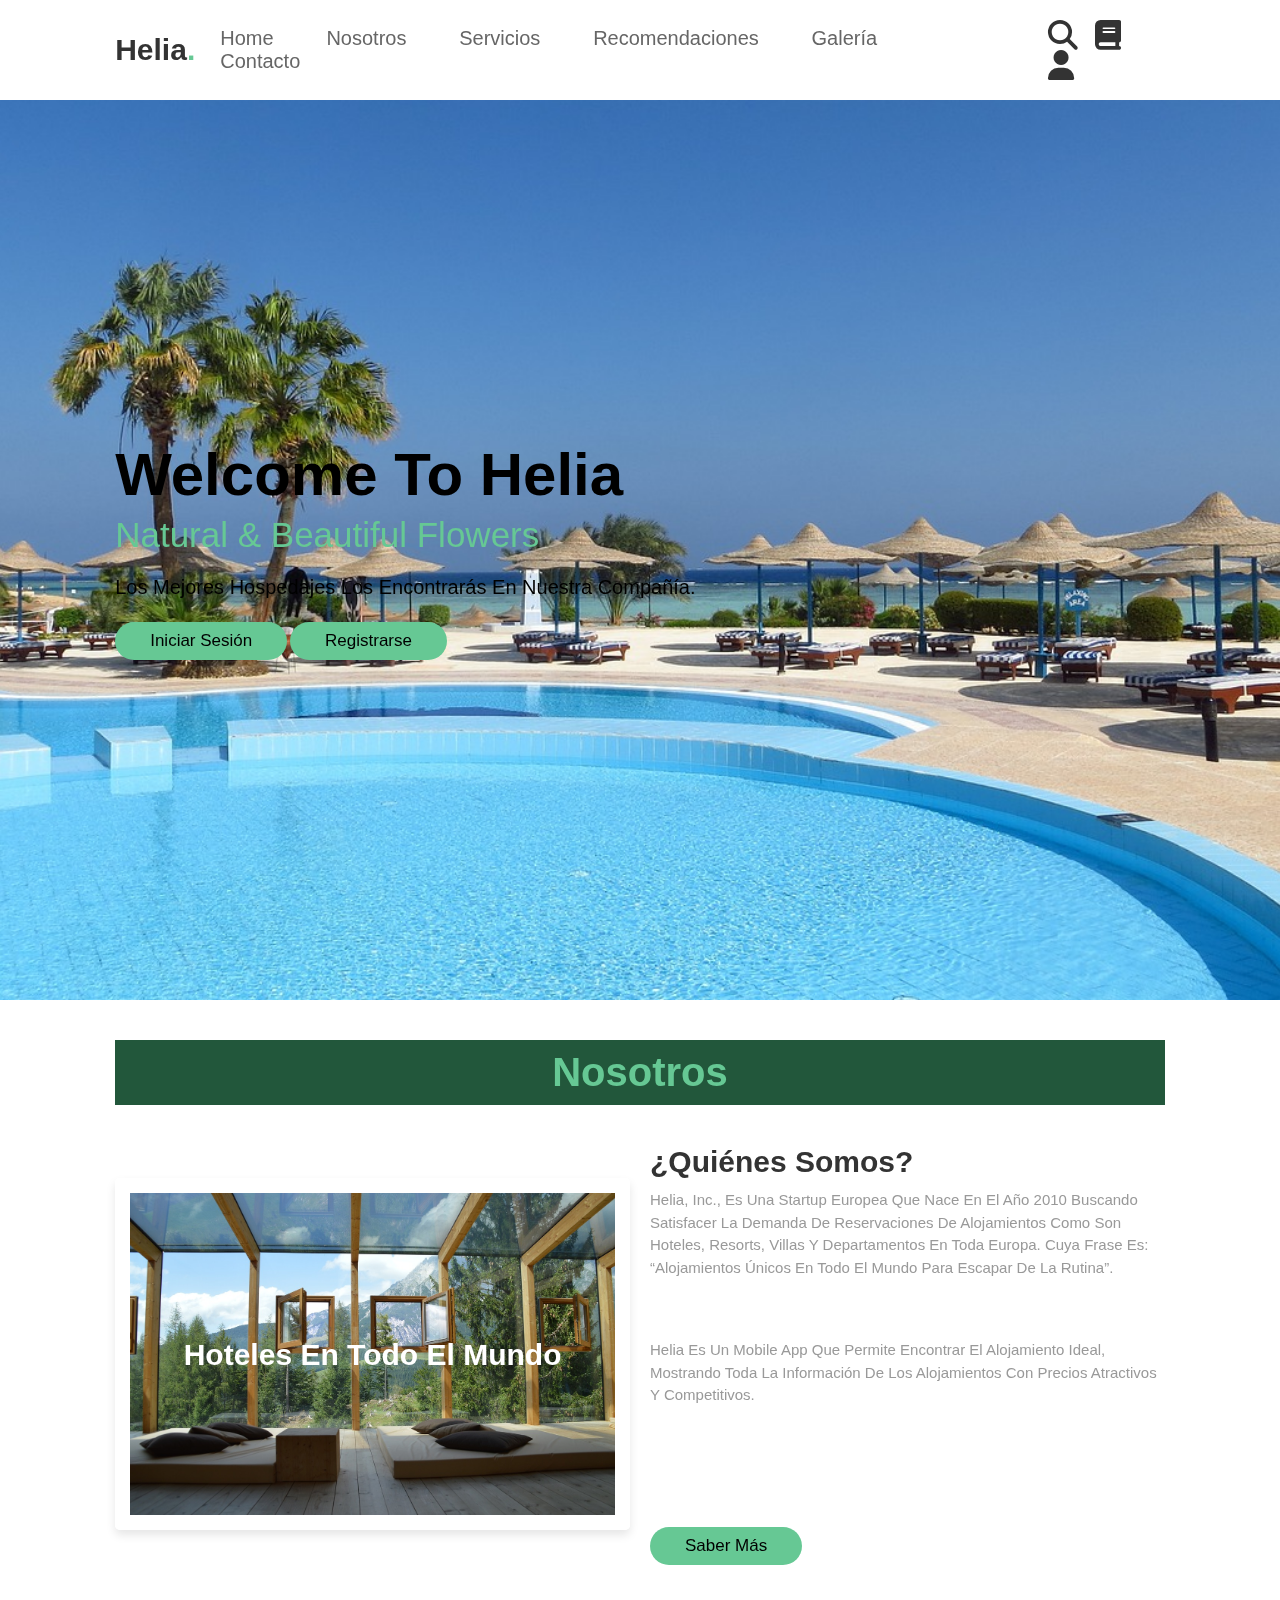
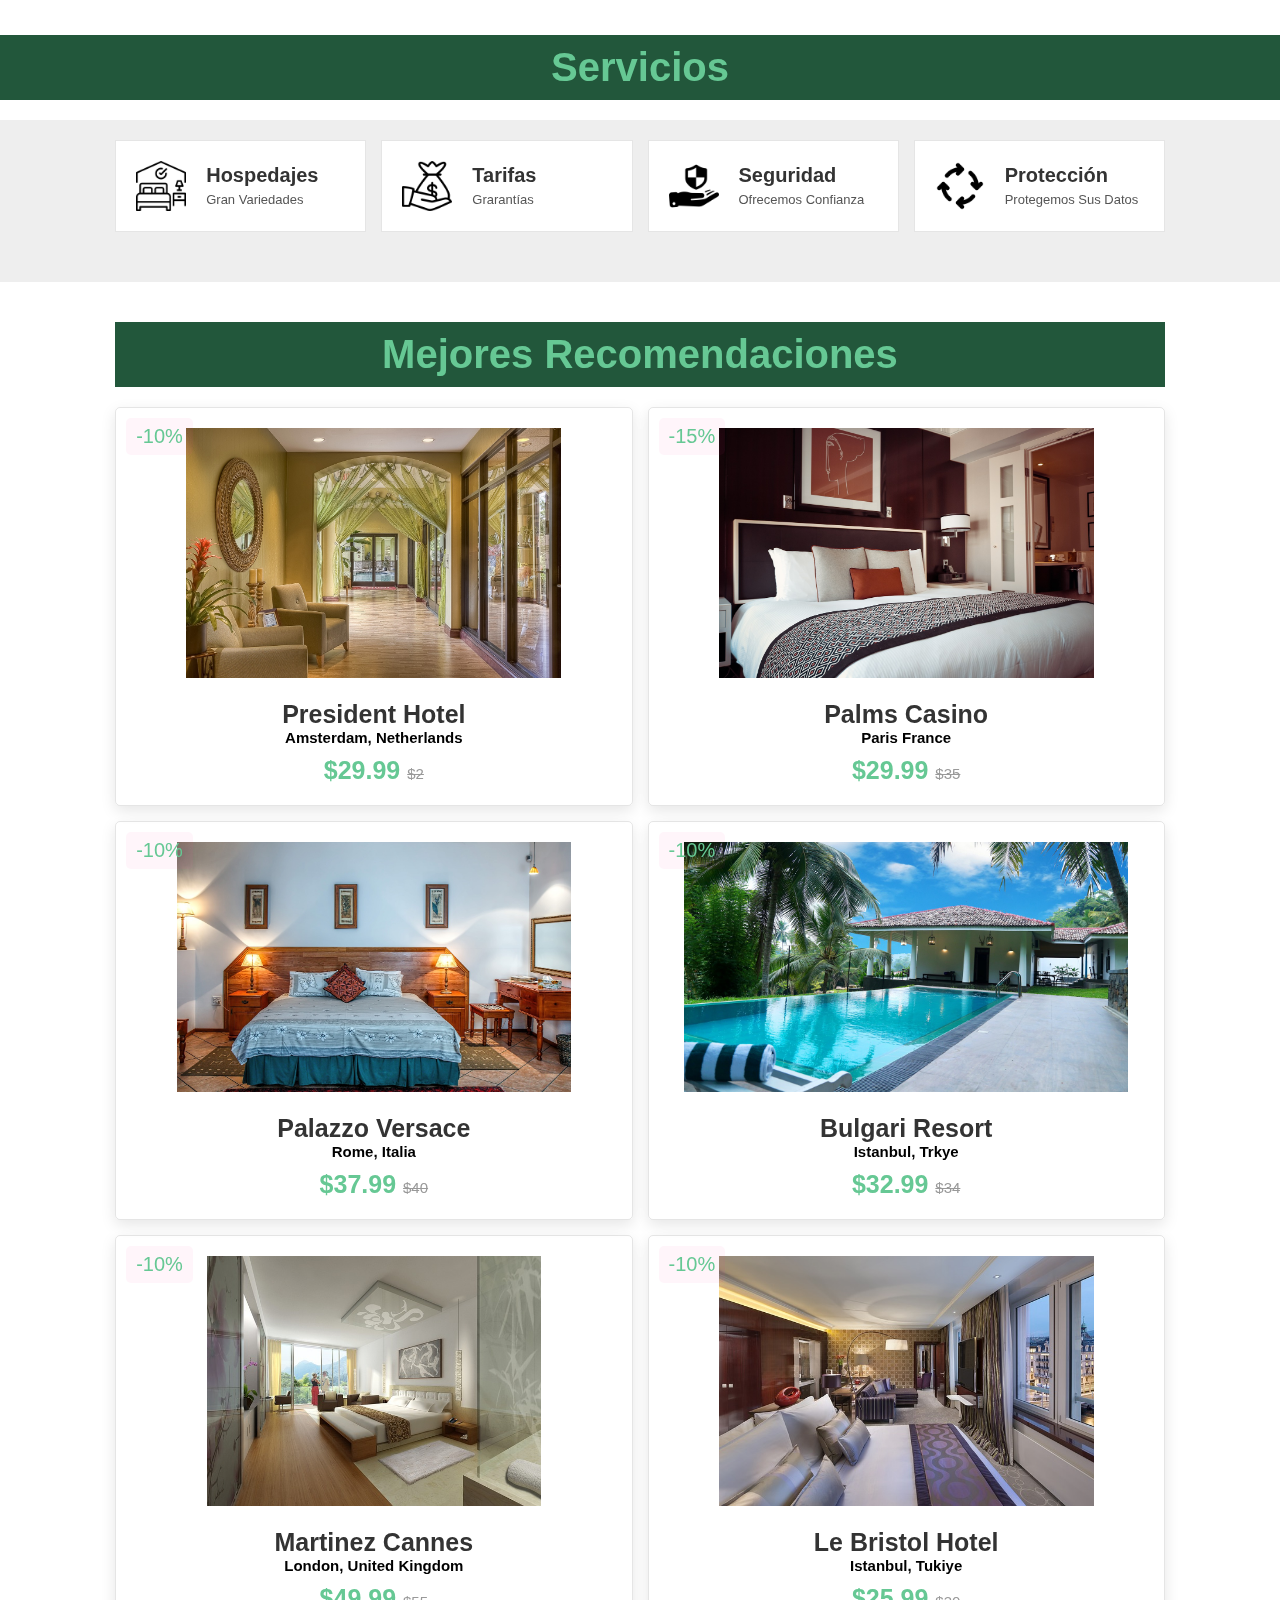
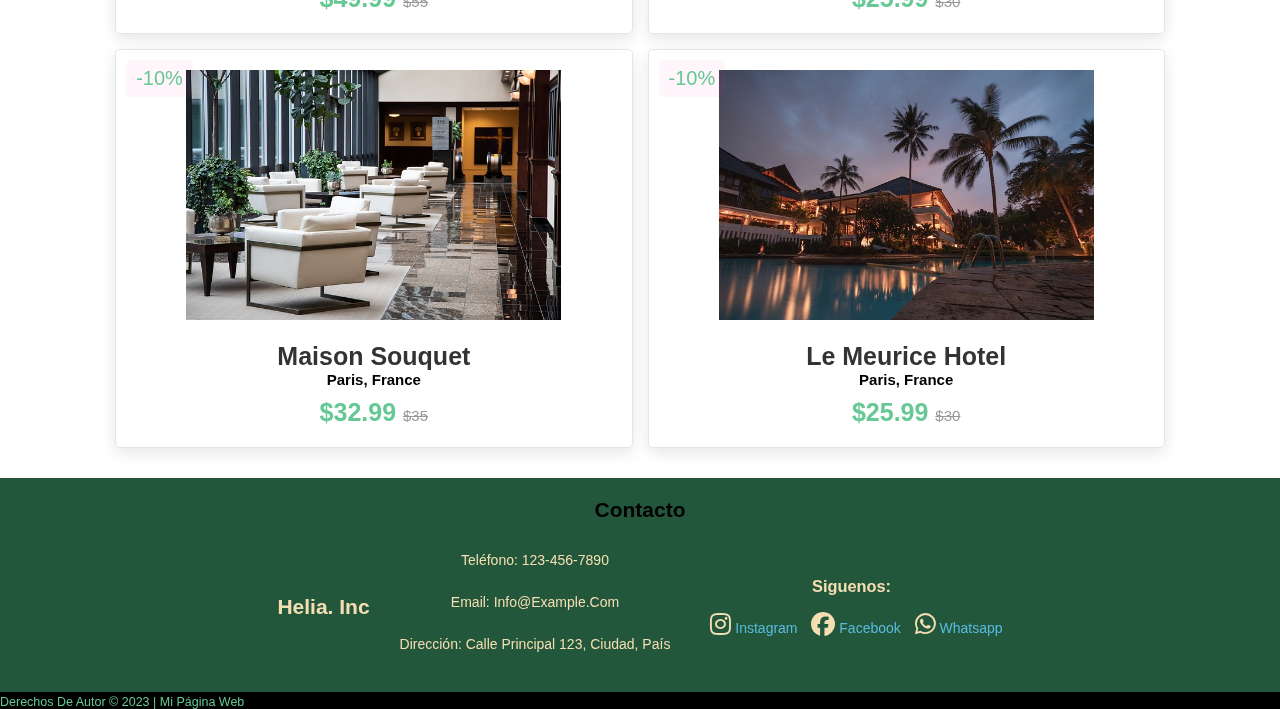
<file: index.html>
<!DOCTYPE html>
<html lang="en">
<head>
    <meta charset="UTF-8">
    <meta name="viewport" content="width=device-width, initial-scale=1.0">
    <title>Helia, Inc</title>
    <link rel="stylesheet" href="https://cdnjs.cloudflare.com/ajax/libs/font-awesome/6.4.0/css/all.min.css">
    <link rel="stylesheet" href="style.css">
    
</head>
<body>
    <header>
        <input type="checkbox" name="" id="toggler">
        <label for="toggler" class="fas fa-bars"></label>

        <a href="#" class="logo">Helia<span>.</span></a>

        <nav class="navbar">
            <a href="#home">Home</a>
            <a href="#nosotros">Nosotros</a>
            <a href="#servicios">Servicios</a>
            <a href="#recomendaciones">Recomendaciones</a>
            <a href="#galería">Galería</a>
            <a href="#contacto">Contacto</a>
        </nav>

        <div class="icons">
            <a href="#" class="fa fa-search"></a>
            <a href="#" class="fas fa-book"></a>
            <a href="#" class="fas fa-user"></a>
        </div>
    </header>


    <section class="home" id="home">
        <div class="content">
            <h3>Welcome to Helia</h3>
            <span>natural & beautiful flowers</span>
            <p>Los mejores hospedajes los encontrarás en nuestra compañía.</p>
                <a href="IniciarSesion.html" class="btn">Iniciar Sesión</a>
                <a href="Registrarse.html" class="btn">Registrarse</a>
        </div>
    </section>

    
    <section class="nosotros" id="nosotros">
        <h1 class="heading"><span>Nosotros</span></h1>
        <div class="row"> 
            <div class="foto-container">
             <img src="nosotros.jpg" alt="">
             <h3>Hoteles en todo el mundo</h3>
            </div>
            <div class="content">
              <h3>¿Quiénes somos?</h3>
              <p>
                Helia, Inc., es una Startup Europea que nace en el año 2010 buscando 
                satisfacer la demanda de reservaciones de Alojamientos como son Hoteles, 
                Resorts, Villas y Departamentos en toda Europa. Cuya Frase es: “Alojamientos 
                únicos en todo el mundo para escapar de la rutina”.
              </p>
              <p>
                Helia es un mobile App que permite encontrar el Alojamiento Ideal, mostrando 
                toda la información de los alojamientos con precios atractivos y competitivos.
               <p>
                 
              </p>
            <a href="#" class="btn">Saber más</a>
        </div>
    </div>
    </section>

    <h1 class="heading"><span>Servicios</span></h1>
    <section class="icons-container" id="servicios">
        <div class="icons">
            <img src="hotel.png" alt="">
            <div class="info">
                <h3>Hospedajes</h3>
                <span>Gran variedades</span>
            </div>
        </div>

        <div class="icons">
            <img src="paymens.png" alt="">
            <div class="info">
                <h3>Tarifas</h3>
                <span>Grarantías</span>
            </div>
        </div>

        <div class="icons">
            <img src="seguridad.png" alt="">
            <div class="info">
                <h3>Seguridad</h3>
                <span>Ofrecemos confianza</span>
            </div>
        </div>

        <div class="icons">
            <img src="return.png" alt="">
            <div class="info">
                <h3>Protección</h3>
                <span>Protegemos sus datos</span>
            </div>
        </div>

    </section>

    <section class="recomendaciones" id="recomendaciones">
        <h1 class="heading">Mejores <span>Recomendaciones</span></h1>
        <div class="box-container">

            <div class="box">
              <span class="discount">-10%</span>
              <div class="image">
                  <img src="r1.jpg" alt="">
                  <div class="icons">
                     <a href="#" class="fas fa-heart"></a>
                     <a href="#" class="cart-btn">Más información</a>
                     <a href="#" class="fas fa-share"></a>
                   </div>
               </div>

              <div class="content">
                 <h3>President Hotel</h3>
                 <h2>Amsterdam, Netherlands</h2>
                 <div class="price">$29.99 <span>$2</span></div>
                  </div>
           </div>

           <div class="box">
            <span class="discount">-15%</span>
            <div class="image">
                <img src="r2.jpg" alt="">
                <div class="icons">
                   <a href="#" class="fas fa-heart"></a>
                   <a href="#" class="cart-btn">Más información</a>
                   <a href="#" class="fas fa-share"></a>
                 </div>
             </div>

            <div class="content">
               <h3>Palms Casino</h3>
               <h2>Paris France</h2>
               <div class="price">$29.99 <span>$35</span></div>
                </div>
         </div>

         <div class="box">
            <span class="discount">-10%</span>
            <div class="image">
                <img src="r3.jpg" alt="">
                <div class="icons">
                   <a href="#" class="fas fa-heart"></a>
                   <a href="#" class="cart-btn">Más información</a>
                   <a href="#" class="fas fa-share"></a>
                 </div>
             </div>

            <div class="content">
               <h3>Palazzo Versace</h3>
               <h2>Rome, Italia</h2>
               <div class="price">$37.99 <span>$40</span></div>
                </div>
         </div>


         <div class="box">
            <span class="discount">-10%</span>
            <div class="image">
                <img src="r4.jpg" alt="">
                <div class="icons">
                   <a href="#" class="fas fa-heart"></a>
                   <a href="#" class="cart-btn">Más información</a>
                   <a href="#" class="fas fa-share"></a>
                 </div>
             </div>

            <div class="content">
               <h3>Bulgari Resort</h3>
               <h2>Istanbul, Trkye</h2>
               <div class="price">$32.99 <span>$34</span></div>
                </div>
         </div>

         <div class="box">
            <span class="discount">-10%</span>
            <div class="image">
                <img src="r5.jpg" alt="">
                <div class="icons">
                   <a href="#" class="fas fa-heart"></a>
                   <a href="#" class="cart-btn">Más información</a>
                   <a href="#" class="fas fa-share"></a>
                 </div>
             </div>

            <div class="content">
               <h3>Martinez Cannes</h3>
               <h2>London, United Kingdom</h2>
               <div class="price">$49.99 <span>$55</span></div>
                </div>
         </div>

         <div class="box">
            <span class="discount">-10%</span>
            <div class="image">
                <img src="r6.jpg" alt="">
                <div class="icons">
                   <a href="#" class="fas fa-heart"></a>
                   <a href="#" class="cart-btn">Más información</a>
                   <a href="#" class="fas fa-share"></a>
                 </div>
             </div>

            <div class="content">
               <h3>Le Bristol Hotel</h3>
               <h2>Istanbul, Tukiye</h2>
               <div class="price">$25.99 <span>$30</span></div>
                </div>
         </div>

         <div class="box">
            <span class="discount">-10%</span>
            <div class="image">
                <img src="r7.jpg" alt="">
                <div class="icons">
                   <a href="#" class="fas fa-heart"></a>
                   <a href="#" class="cart-btn">Más información</a>
                   <a href="#" class="fas fa-share"></a>
                 </div>
             </div>

            <div class="content">
               <h3>Maison Souquet</h3>
               <h2>Paris, France</h2>
               <div class="price">$32.99 <span>$35</span></div>
                </div>
         </div>

         <div class="box">
            <span class="discount">-10%</span>
            <div class="image">
                <img src="r8.jpg" alt="">
                <div class="icons">
                   <a href="#" class="fas fa-heart"></a>
                   <a href="#" class="cart-btn">Más información</a>
                   <a href="#" class="fas fa-share"></a>
                 </div>
             </div>

            <div class="content">
               <h3>Le Meurice Hotel</h3>
               <h2>Paris, France</h2>
               <div class="price">$25.99 <span>$30</span></div>
                </div>
         </div>

        </div>
   </section>







   <section id="contacto" class="contact">
    <h2 class="title">Contacto</h2>
    <div class="contactbox">
        <div class="datecontact">
            <h2>Helia. Inc</h2>
        </div>
        <div class="datecontact">
            <ul>
                <li>Teléfono: 123-456-7890</li><br>
                <li>Email: info@example.com</li><br>
                <li>Dirección: Calle Principal 123, Ciudad, País</li>
            </ul>
        </div >
        <div class="datecontact">
            <h3>Siguenos: </h3><br>
            <i class="fab fa-instagram"><a href="#"> Instagram</a></i>
            <i class="fab fa-facebook"><a href="#"> Facebook</a></i>
            <i class="fab fa-whatsapp"><a href="#"> Whatsapp</a></i>
        </div>
    </div>
</section>

<footer>
    <small>Derechos de autor &copy; 2023 | Mi página web</small>
</footer>

</body>
</html>
</file>
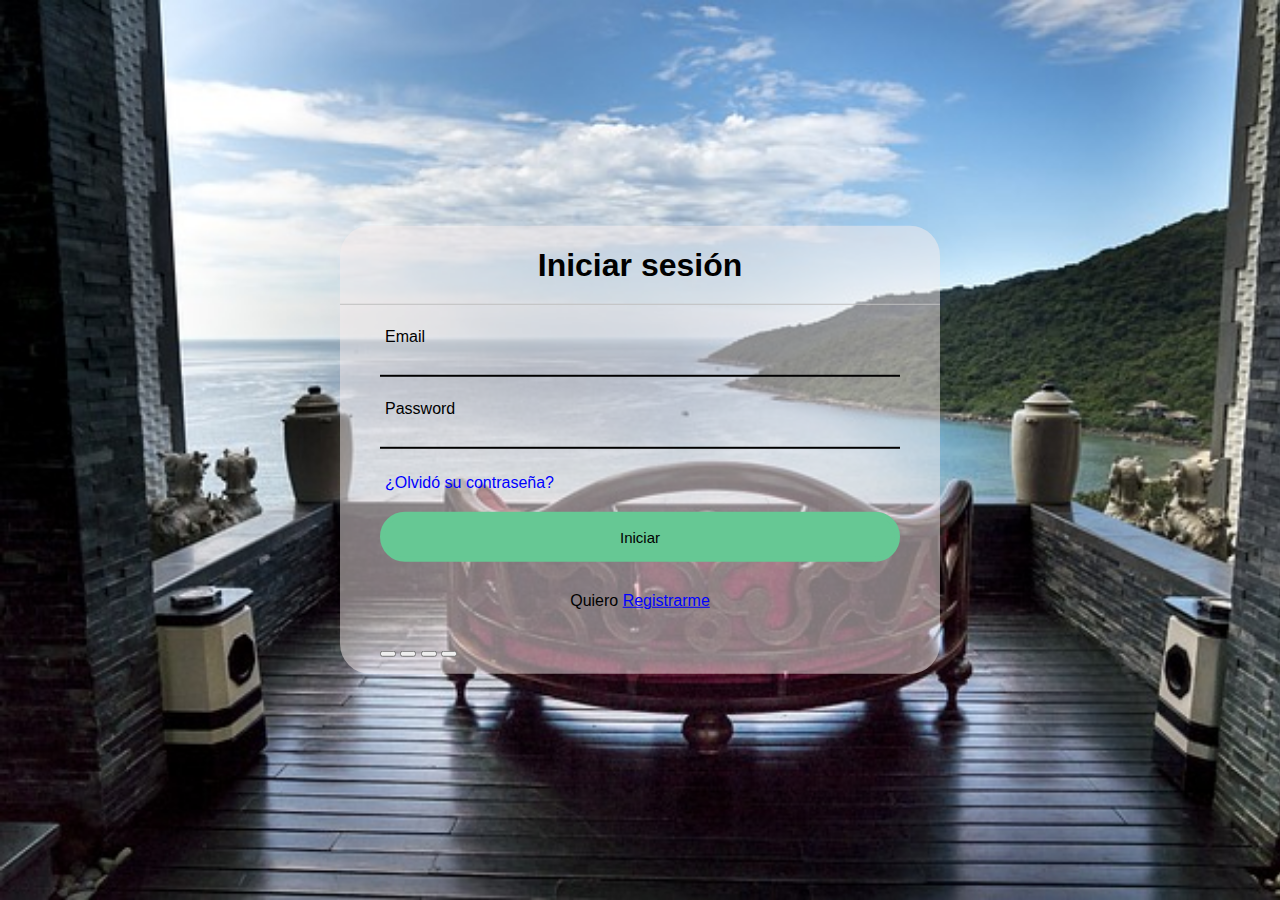
<file: IniciarSesion.html>
<!DOCTYPE html>
<html lang="en">
<head>
    <meta charset="UTF-8">
    <meta http-equiv="X-UA-Compatible" content="IE=edge">
    <meta name="viewport" content="width=device-width, initial-scale=1.0">
    <link rel="stylesheet" href="https://cdnjs.cloudflare.com/ajax/libs/font-awesome/6.4.0/css/all.min.css" integrity="sha512-iecdLmaskl7CVkqkXNQ/ZH/XLlvWZOJyj7Yy7tcenmpD1ypASozpmT/E0iPtmFIB46ZmdtAc9eNBvH0H/ZpiBw==" crossorigin="anonymous" referrerpolicy="no-referrer" />
    <link rel="stylesheet" href="styleIniciar.css">
    <title>Iniciar sesión</title>
</head>
<body>
    <div class="formulario">
        <h1>Iniciar sesión</h1>
        <form method="post">
            <div class="username">
                <input type="text" required>
                <label> Email</label>
            </div>
            <div class="username">
                <input type="password" required>
                <label>Password</label>
            </div>
            <div class="recordar">¿Olvidó su contraseña?</div>
            <input type="submit" value="Iniciar">
            <div class="registrarse"> 
                Quiero <a href="Registrarse.html">Registrarme</a>

            </div>
            
            <div class="Otras"> 
                <button>
                    <i class="fa-brands fa-google"></i>
                </button>
                <button>
                    <i class="fa-brands fa-facebook"></i>
                </button>
                <button>
                    <i class="fa-brands fa-twitter"></i>
                </button>
                <button>
                    <i class="fa-brands fa-apple"></i>
                </button>
                <p></p>
                <p></p>
            </div>           
            
        </form>
    </div>
</body>
</html>
</file>
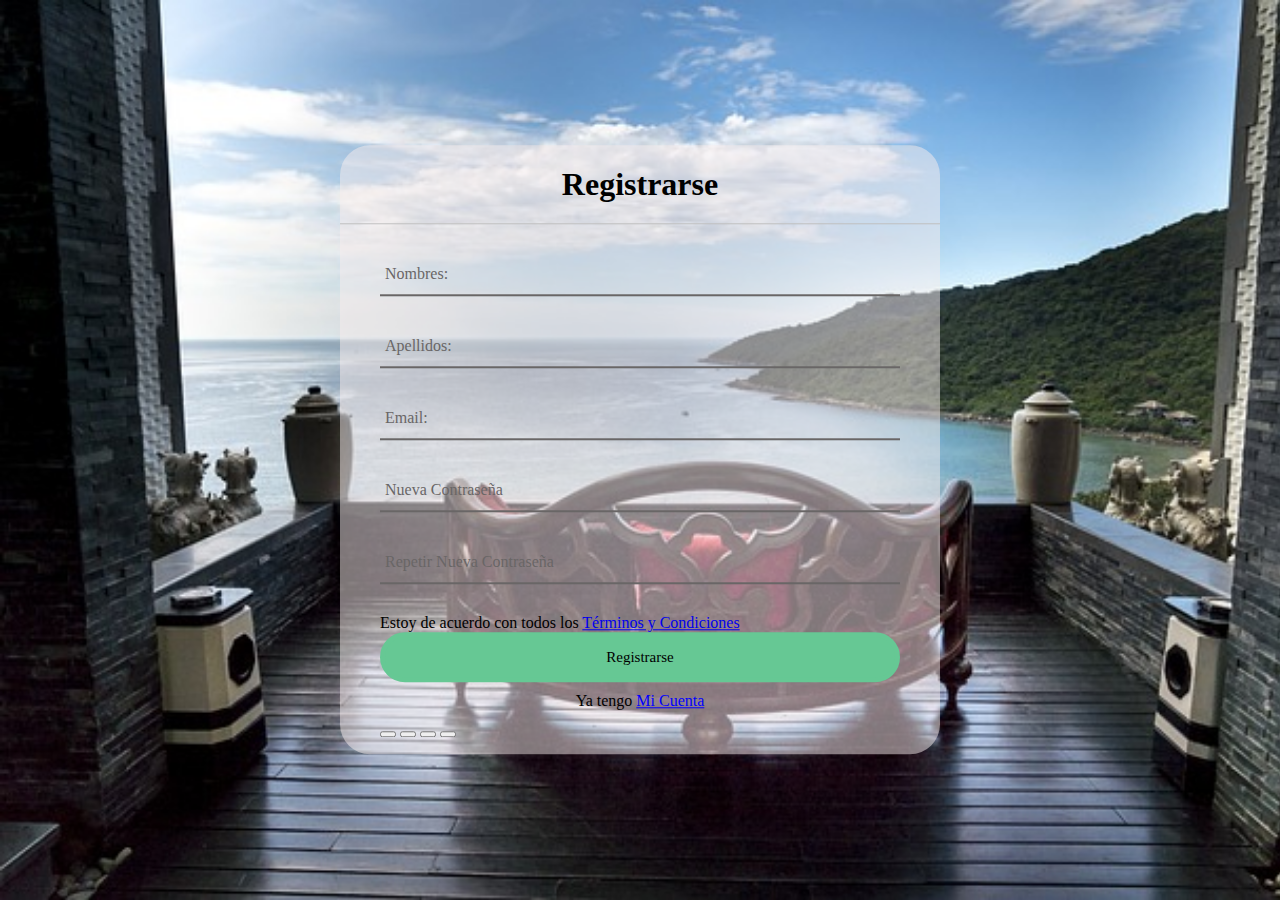
<file: Registrarse.html>
<!DOCTYPE html>
<html lang="en">
<head>
    <meta charset="UTF-8">
    <meta http-equiv="X-UA-Compatible" content="IE=edge">
    <meta name="viewport" content="width=device-width, initial-scale=1.0">
    <link rel="stylesheet" href="https://cdnjs.cloudflare.com/ajax/libs/font-awesome/6.4.0/css/all.min.css" integrity="sha512-iecdLmaskl7CVkqkXNQ/ZH/XLlvWZOJyj7Yy7tcenmpD1ypASozpmT/E0iPtmFIB46ZmdtAc9eNBvH0H/ZpiBw==" crossorigin="anonymous" referrerpolicy="no-referrer" />
    <link rel="stylesheet" href="styleRegistrase.css">
    <title>Resgistrarse</title>
</head>
<body>
    <div class="formulario">
        <h1>Registrarse</h1>
        <form method="post">
            <div class="username">
                <input type="text" required>
                <label> Nombres:</label>
            </div>

            <div class="username">
                <input type="text" required>
                <label> Apellidos:</label>
            </div>

            <div class="username">
                <input type="email" required>
                <label> Email:</label>
            </div>

            <div class="username">
                <input type="password" required>
                <label>Nueva Contraseña</label>
            </div>

            <div class="username">
                <input type="password" required>
                <label>Repetir Nueva Contraseña</label>
            </div>

            Estoy de acuerdo con todos los <a href="#">Términos y Condiciones</a>

            <input type="submit" value="Registrarse">

            <div class="registrarse"> 
                Ya tengo <a href="IniciarSesion.html">Mi Cuenta</a>
            </div>
            
            <div class="Otras"> 
                <button>
                    <i class="fa-brands fa-google"></i>
                </button>
                <button>
                    <i class="fa-brands fa-facebook"></i>
                </button>
                <button>
                    <i class="fa-brands fa-twitter"></i>
                </button>
                <button>
                    <i class="fa-brands fa-apple"></i>
                </button>
                <p></p>
                <p></p>
            </div>           
            
        </form>
    </div>
</body>
</html>
</file>
<file: style.css>
:root{
    --green:#66c894;
}

*{
    margin: 0;
    padding: 0;
    box-sizing: border-box;
    font-family: Verdana, Geneva, Tahoma, sans-serif;
    outline: none;
    border: none;
    text-decoration: none;
    text-transform: capitalize;
    transition: .2s linear;
}

html{
    font-size: 62.5%;
    scroll-behavior: smooth;
    scroll-padding-top: 6rem;
    overflow-x: hidden;
}

section{
    padding: 2rem 9%;
}

.heading{
    text-align: center;
    font-size: 4rem;
    color: #66c894;
    padding: 1rem;
    margin: 2rem 0;
    background: #22573b;;
}

.heading span{
    color: var(var(--green));
}

.btn{
    display: inline-block;
    margin-top: 1rem;
    border-radius: 5rem;
    background-color: #66c894;;
    color: #000000;
    padding: .9rem 3.5rem;
    cursor: pointer;
    font-size: 1.7rem;
}

.btn:hover{
    background:#22573b;
}

header{
    position: inherit;
    top: 0;
    left: 0;
    right: 0;
    background: #ffffff;
    padding: 2rem 9%;
    display: flex;
    align-items: center;
    justify-content: space-between;
    z-index: 1000;
    box-shadow: 0 .5rem 1rem rgba(0, 0, 0, 1);
}

header .logo{
    font-size: 3rem;
    color: #333;
    font-weight: bolder;
}

header .logo span{
    color:var(--green);
}
header .navbar a{
    font-size: 2rem;
    padding: 0 2.5rem;
    color: #666;
}

header .navbar a:hover{
    color: var(--green);
    background-color: #000;
    border-radius: 50px;
}

header .icons a{
    font-size: 3rem;
    color: #333;
    margin-left: 1.5rem;
}

header .icons a:hover{
    color: var(--green);
    
}

header #toggler{
    display: none;
}

header .fa-bars{
    font-size: 3rem;
    color: #333;
    border-radius: .5rem;
    padding: .5rem 1.5rem;
    cursor: pointer;
    border: .1rem solid rgba(0,0,0,.3);
    display: none;
}

.home{
    display:flex;
    align-items:center;
    min-height: 100vh;
    background: url(fondo.jpg) no-repeat;
    background-size: cover;
    background-position: center;
}
.home .content{
    max-width: 100rem;
}

.home .content h3{
    font-size: 6rem;
    color: #000;
}

.home .content span{
    font-size: 3.5rem;
    color: var(--green);
    padding: 1rem 0;
    line-height: 1.5;
}

.home .content p{
    font-size: 2rem;
    color: #000;
    padding: 1rem 0;
    line-height: 1.5;
}



.nosotros .row{
    display: flex;
    align-items: center;
    gap: 2rem;
    flex-wrap: wrap;
    padding: 2rem 0;
    padding-bottom: 3rem;
}

.nosotros .row .foto-container{
    flex: 1 1 40rem;
    position: relative;
}

.nosotros .row .foto-container img{
    width: 100%;
    border: 1.5rem solid #fff;
    border-radius: .5rem;
    box-shadow: 0 .5rem 1rem rgba(0,0,0,.1);
    height: 100%;
    object-fit: cover;
}

.nosotros .row .foto-container h3{
    position: absolute;
    top: 50%;
    transform: translateY(-50%);
    font-size: 3rem;
    color: #fff;
    width: 100%;
    padding: 1rem 2rem;
    text-align: center;
    mix-blend-mode: screen;
}

.nosotros .row .content{
    flex: 1 1 40rem;
}

.nosotros .row .content h3{
    font-size: 3rem;
    color: #333;
}

.nosotros .row .content p{
    font-size: 1.5rem;
    color: #999;
    padding: 5rem 0;
    padding-top: 1rem;
    line-height: 1.5;
}

.icons-container{
    background: #eee;
    display: flex;
    flex-wrap: wrap;
    gap: 1.5rem;
    padding-bottom: 5rem;
}

.icons-container .icons{
    background: #fff;
    border: .1rem solid rgba(0,0,0,.1);
    padding: 2rem;
    display: flex;
    align-items: center;
    flex: 1 1 25rem;
}

.icons-container .icons img{
    height: 5rem;
    margin-right: 2rem;
}

.icons-container .icons h3{
    color:#333;
    padding-bottom: .5rem;
    font-size: 2rem;
}

.icons-container .icons span{
    color:#555;
    font-size: 1.3rem;
}

.recomendaciones .box-container{
    display: flex;
    flex-wrap: wrap;
    gap: 1.5rem;
}

.recomendaciones .box-container .box{
    flex: 1 1 30rem;
    box-shadow: 0 .5rem 1.5rem rgba(0,0,0,.1);
    border-radius: .5rem;
    border: .1rem solid rgba(0,0,0,.1);
    position: relative;
}

.recomendaciones .box-container .box .discount{
    position: absolute;
    top: 1rem;
    left: 1rem;
    padding: .7rem 1rem;
    font-size: 2rem;
    color: var(--green);
    background: rgba(255,51,153,.05);
    z-index: 1;
    border-radius: .5rem;
}

.recomendaciones .box-container .box .image{
    position: relative;
    text-align: center;
    padding-top: 2rem;
    overflow: hidden;
}

.recomendaciones .box-container .box .image img{
    height: 25rem;
}

.recomendaciones .box-container .box:hover .image img{
    transform: scale(1.1);
}

.recomendaciones .box-container .box .image .icons{
    position: absolute;
    bottom: -7rem;
    left: 0;
    right: 0;
    display: flex;
}

.recomendaciones .box-container .box:hover .image .icons{
    bottom: 0;
}

.recomendaciones .box-container .box .image .icons a{
    height: 5rem;
    line-height: 5rem;
    font-size: 2rem;
    width: 50%;
    background: var(--green);
    color: #fff;
}

.recomendaciones .box-container .box .image .icons .cart-btn{
    border-left: .1rem solid #fff7;
    border-right: .1rem solid #fff7;
    width: 100%;
}

.recomendaciones .box-container .box .image .icons a:hover{
    background: #333;

}

.recomendaciones .box-container .box .content{
    padding:2rem;
    text-align: center;
}

.recomendaciones .box-container .box .content h3{
    font-size: 2.5rem;
    color: #333;
}

.recomendaciones .box-container .box .content .price{
    font-size: 2.5rem;
    color:var(--green);
    font-weight: bolder;
    padding-top: 1rem;
}

.recomendaciones .box-container .box .content span{
    font-size: 1.5rem;
    color:#999;
    font-weight: lighter;
    text-decoration: line-through;
}


/*CONTACTO*/
.contact {
    font-family:'Roboto', sans-serif;
    font-size: 14px;
    text-align: center;
    margin-top: 10px;
    background-color: #22573b;
}
.contactbox {
    display: flex;
    justify-content: center;
    align-items: center;
    margin-top: 20px;
    color: wheat;
}

.datecontact {
    padding: 10px;
}

ul {
    list-style-type: none;
    padding: 0;
    margin: 0;
}

.contactbox ul li {
    margin-bottom: 10px;
    margin-right: 10px;;
    margin-left: 10px;
}

.contactbox i {
    font-size: 24px;
    margin-left: 10px;
}

.contactbox i a {
    text-decoration: none;
    color: rgb(90, 186, 221);
    font-size: 14px;
}

footer{
    font-size: 15px;
    font-family:'Roboto', sans-serif;
    background-color:  #000000;
    text-align:justify;
    color: var(--green);
} 

@media (max-width: 991px) {
    html{
        font-size: 55%;
    }

    header{
        padding: 2rem;
    }

    section{
        padding: 2rem;
    }

    .home{
        background-position: left;
    }
}

@media (max-width: 768px) {
    header .fa-bars{
        display: block;
    }

    header .navbar{
        position: absolute;
        top: 10%; left: 0; right: 0;
        background: #eee;
        border-top: .1rem solid rgba(0,0,0,.1);
        clip-path: polygon(0 0, 100% 0, 100% 0, 0 0);
    }

    header #toggler:checked ~ .navbar{
        clip-path: polygon(0 0, 100% 0, 100% 100%, 0 100%) ;
    }

    header .navbar a{
        margin: 1.5rem;
        padding: 1.5rem;
        background: #fff;
        border: .1rem solid rgba(0,0,0,.1);
        display:block;
    }

    .home .content h3{
        font-size: 5rem;
    }

    .home .content p{
        font-size: 1.5rem;
    }
}

@media (max-width: 450px) {
    html{
        font-size: 50%;
    }
    
    header{
        padding: 2rem;
    }

    .heading{
        font-size: 3;
    }
}
</file>
<file: styleIniciar.css>
body{
    margin: 0;
    padding: 0;
    font-family:Arial, Helvetica, sans-serif;
    background-image: url('iniciar.jpg');
    image-resolution:unset;
    background-repeat: no-repeat;
    background-size: cover;
    height: 100vh;
}

.formulario{
    position: absolute;
    top: 50%;
    left: 50%;
    transform: translate(-50%, -50%);
    width: 600px;
    background-color: rgba(247, 238, 238, 0.5);
    border-radius: 30px;
}

.formulario h1{
    text-align: center;
    padding: 0 0 20px 0;
    border-bottom: 1px solid silver;
}

.formulario form{
padding: 0 40px;
box-sizing: bo;

}

form .username{
    position: relative;
    border-bottom: 2px solid rgb(0, 0, 0);
    margin: 30px 0;
    
}

.username input{
    width: 100%;
    padding: 0 5px;
    height: 40px;
    font-size: 16px;
    border: none;
    background: none;
    outline: none;
}

.username label{
    position: absolute;
    top: 50%;
    left: 5px;
    color: rgb(0, 0, 0);
    transform: translateY(-150%);
    font-size: 16px;
    transition: .5s;
}

.username span::before{
    content: '';
    position: absolute;
    top: 40px;
    left: 0;
    width: 100%;
    height: 2px;
    background: #22573b;
    cursor: pointer;
}

.username input:focus ~ label,
.username input:focus ~ label{
    top: -5px;
    color: #22573b;
}

.username input:focus ~ span::before,
.username input:focus ~ span::before{
    
    width: 100%;
}

.recordar{
     margin: -5px 0 20px 5px;
     color: blue;
     cursor: pointer;
}

.recordar:hover{
    text-decoration: underline;
    color: red;
}

input[type="submit"]{
    width: 100%;
    height: 50px;
    border: 5px solid #66c894;
    background: #66c894;
    border-radius: 50px;
    font-size: 15px;
    color: rgb(0, 0, 0);
    cursor:pointer;
    outline: none;
}


input[type="submit"]:hover{
    border-color: #22573b;
    background-color: #22573b;
    transition: .5s;
    cursor: pointer;
}

.registrarse{
    margin:30px 0;
    text-align: center;
    font-size: 16px;
    color: black;
}

.registrarse a{
    color: blue;
    text-decoration: underline;
}

.fa-brands {
    align-items: center;
    background-color: transparent;
    color: #000000;
    font-size: 1.2rem;
}

.fa-brands:hover{
    color:#22573b;
    
}
</file>
<file: styleRegistrase.css>
body{
    margin: 0;
    padding: 0;
    background-image: url('iniciar.jpg');
    image-resolution:unset;
    background-repeat: no-repeat;
    background-size: cover;
    height: 100vh;
}

.formulario{
    position: absolute;
    top: 50%;
    left: 50%;
    transform: translate(-50%, -50%);
    width: 600px;
    background-color: rgba(247, 238, 238, 0.5);
    border-radius: 30px;
}

.formulario h1{
    text-align: center;
    padding: 0 0 20px 0;
    border-bottom: 1px solid silver;
}

.formulario form{
padding: 0 40px;
box-sizing: bo;

}

form .username{
    position: relative;
    border-bottom: 2px solid rgb(105, 102, 102);
    margin: 30px 0;
    
}

.username input{
    width: 100%;
    padding: 0 5px;
    height: 40px;
    font-size: 16px;
    border: none;
    background: none;
    outline: none;
}

.username label{
    position: absolute;
    top: 50%;
    left: 5px;
    color: rgb(105, 102, 102);
    transform: translateY(-50%);
    font-size: 16px;
    pointer-events: none;
    transition: .5s;
}

.username span::before{
    content: '';
    position: absolute;
    top: 40px;
    left: 0;
    width: 100%;
    height: 2px;
    background: green;
    cursor: pointer;
}

.username input:focus ~ label,
.username input:focus ~ label{
    top: -5px;
    color: green;
}

.username input:focus ~ span::before,
.username input:focus ~ span::before{
    width: 100%;
}

.recordar{
     margin: -5px 0 20px 5px;
     color: blue;
     cursor: pointer;
}

.recordar:hover{
    text-decoration: underline;
    color: red;
}

input[type="submit"]{
    font-family:  'Libre Baskerville', serif;
    width: 100%;
    height: 50px;
    border: 5px solid #66c894;
    background: #66c894;
    border-radius: 50px;
    font-size: 15px;
    color: rgb(0, 0, 0);
    cursor:pointer;
    outline: none;
}


input[type="submit"]:hover{
    border-color: #22573b;
    background-color: #22573b;
    transition: .5s;
    cursor: pointer;
}

.registrarse{
    margin:10px 0;
    text-align: center;
    font-size: 16px;
    color: black;
}

.registrarse a{
    color: blue;
    text-decoration: underline;
}

.fa-brands {
    align-items: center;
    background-color: transparent;
    color: #000000;
    font-size: 1.2rem;
}

.fa-brands:hover{
    color:#22573b;
}
</file>
